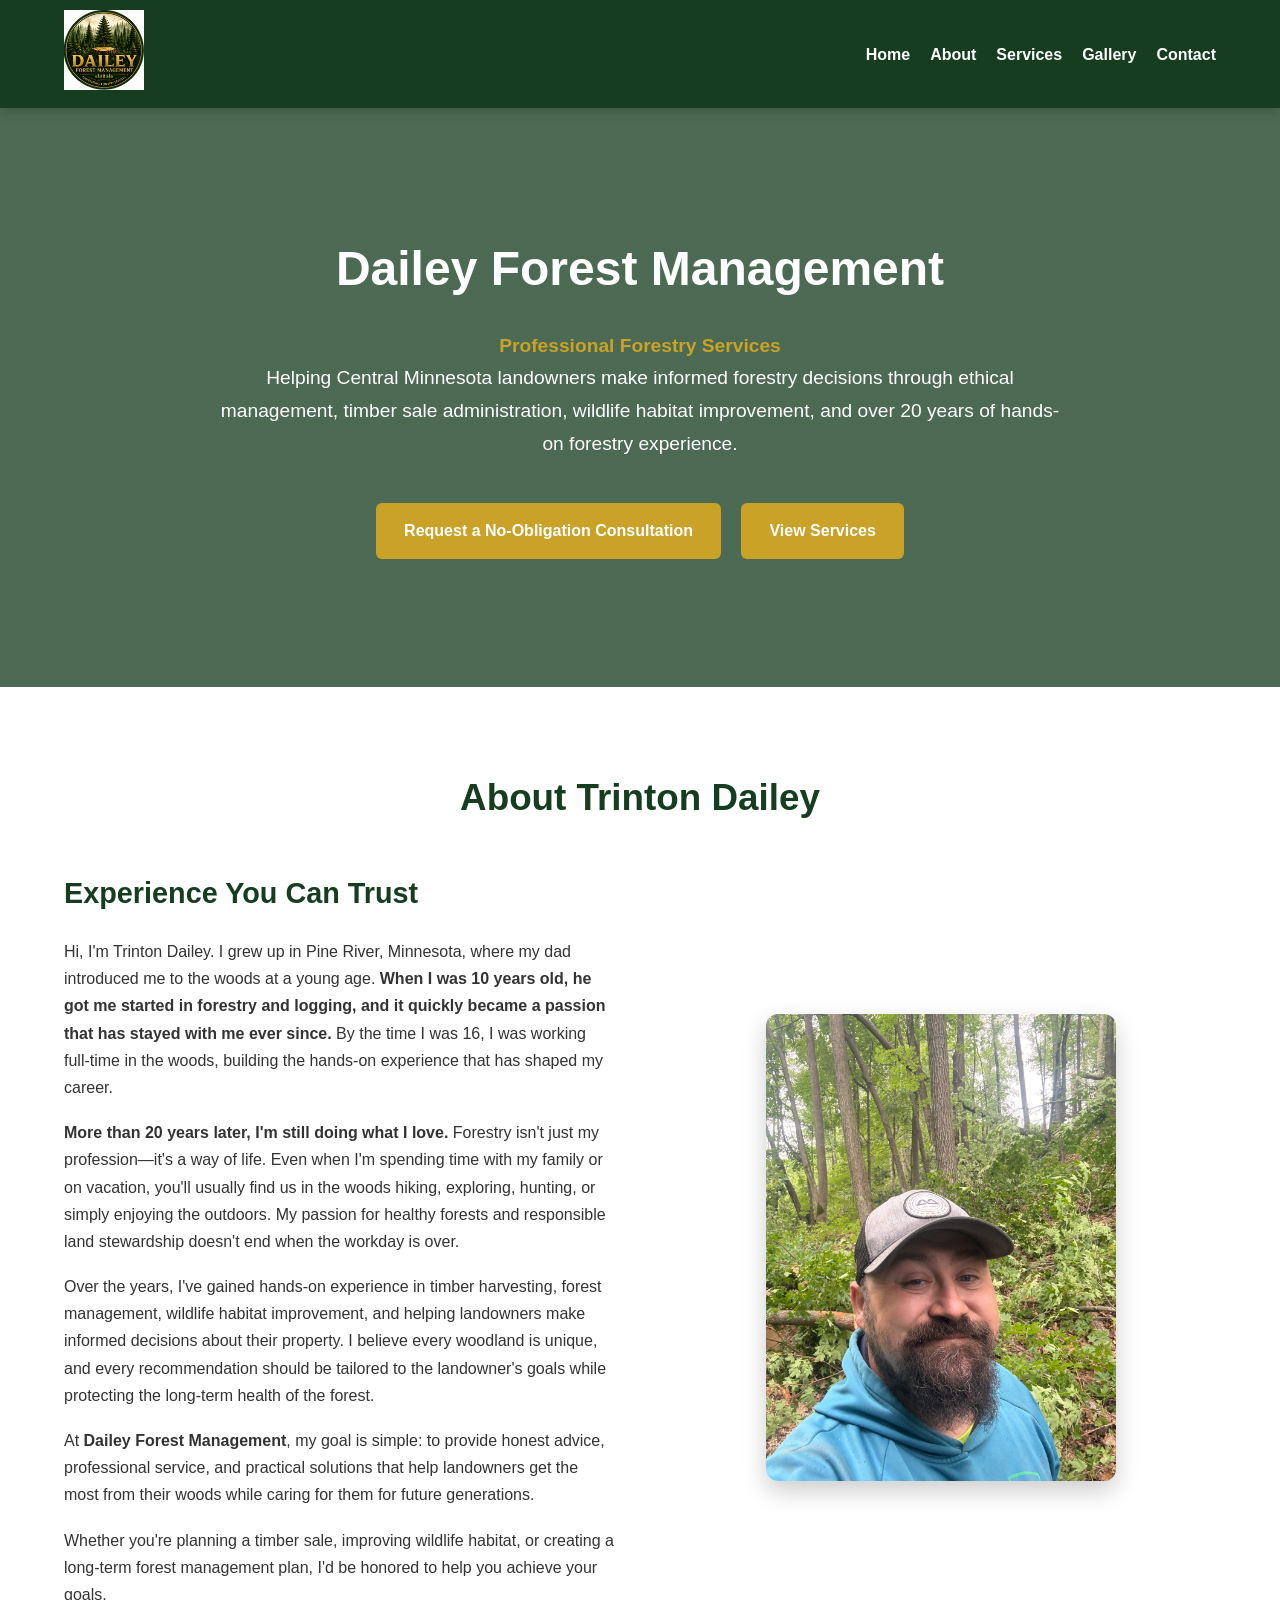
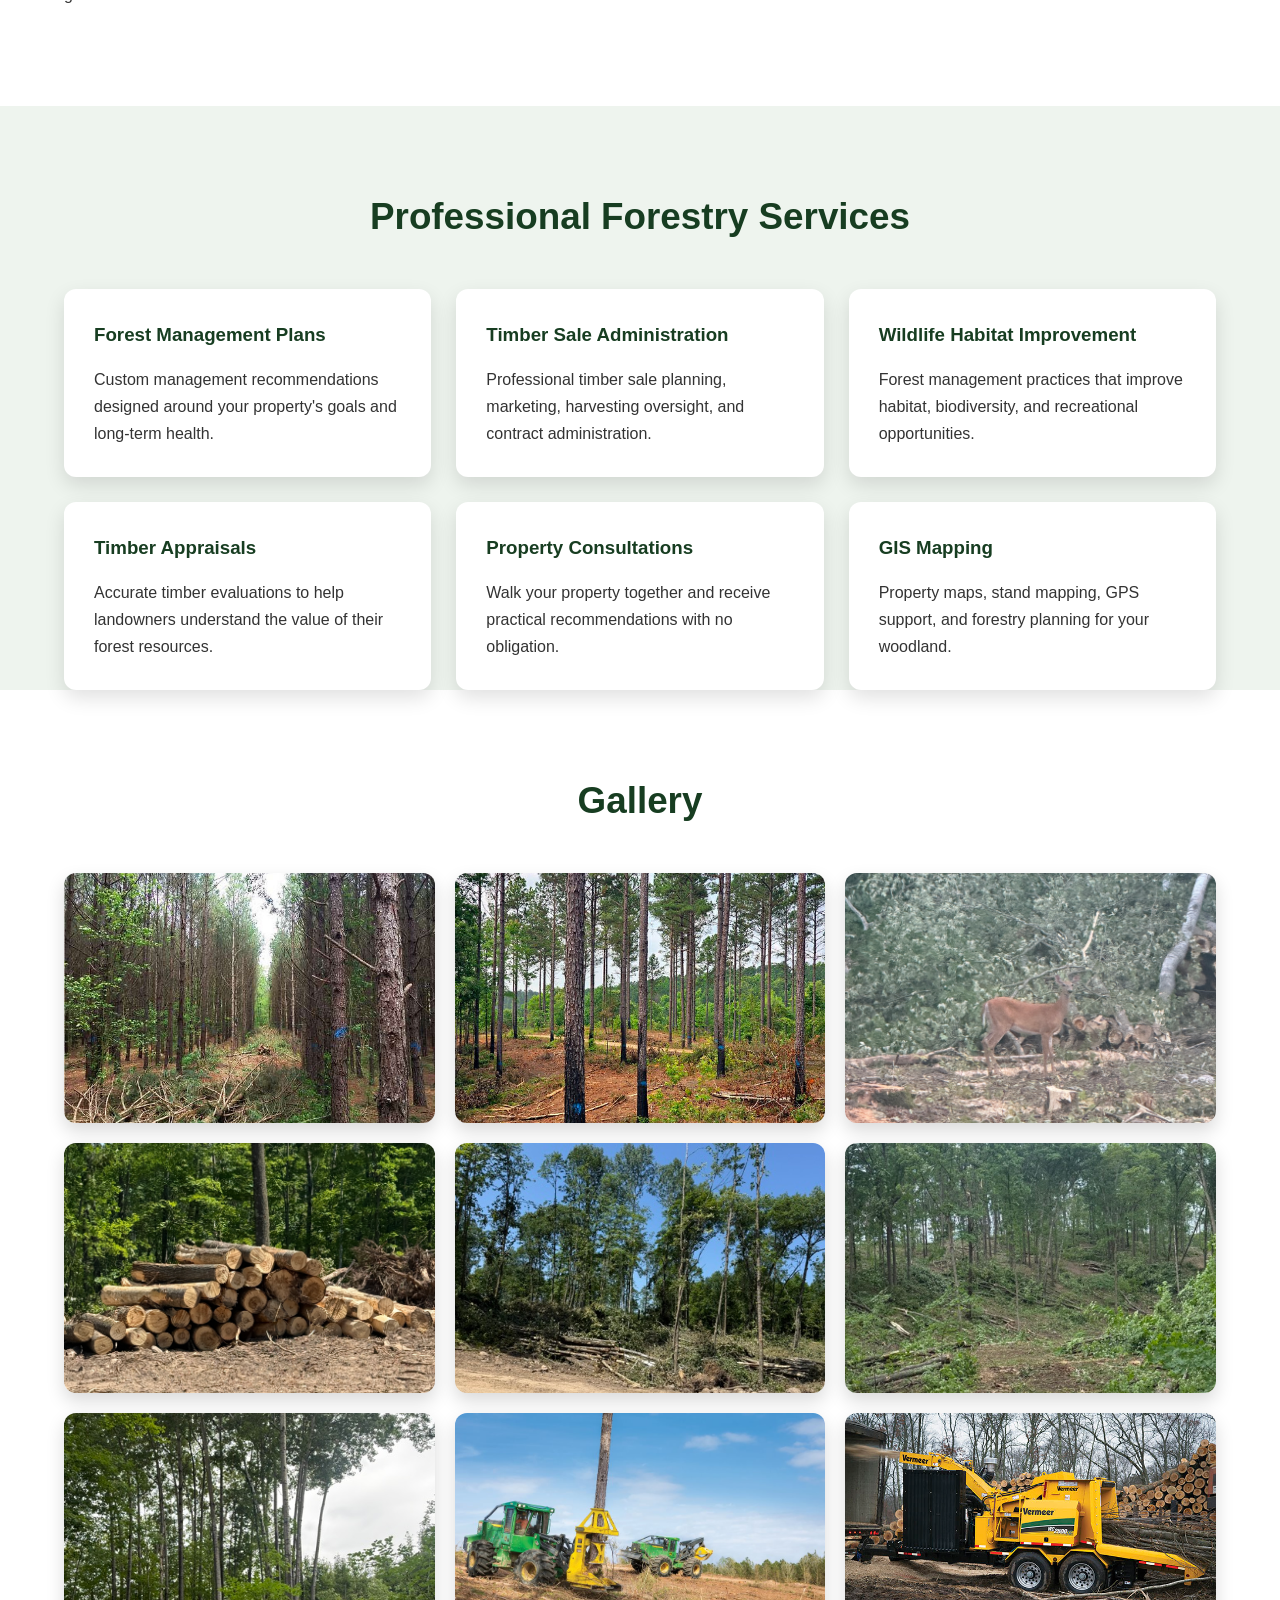
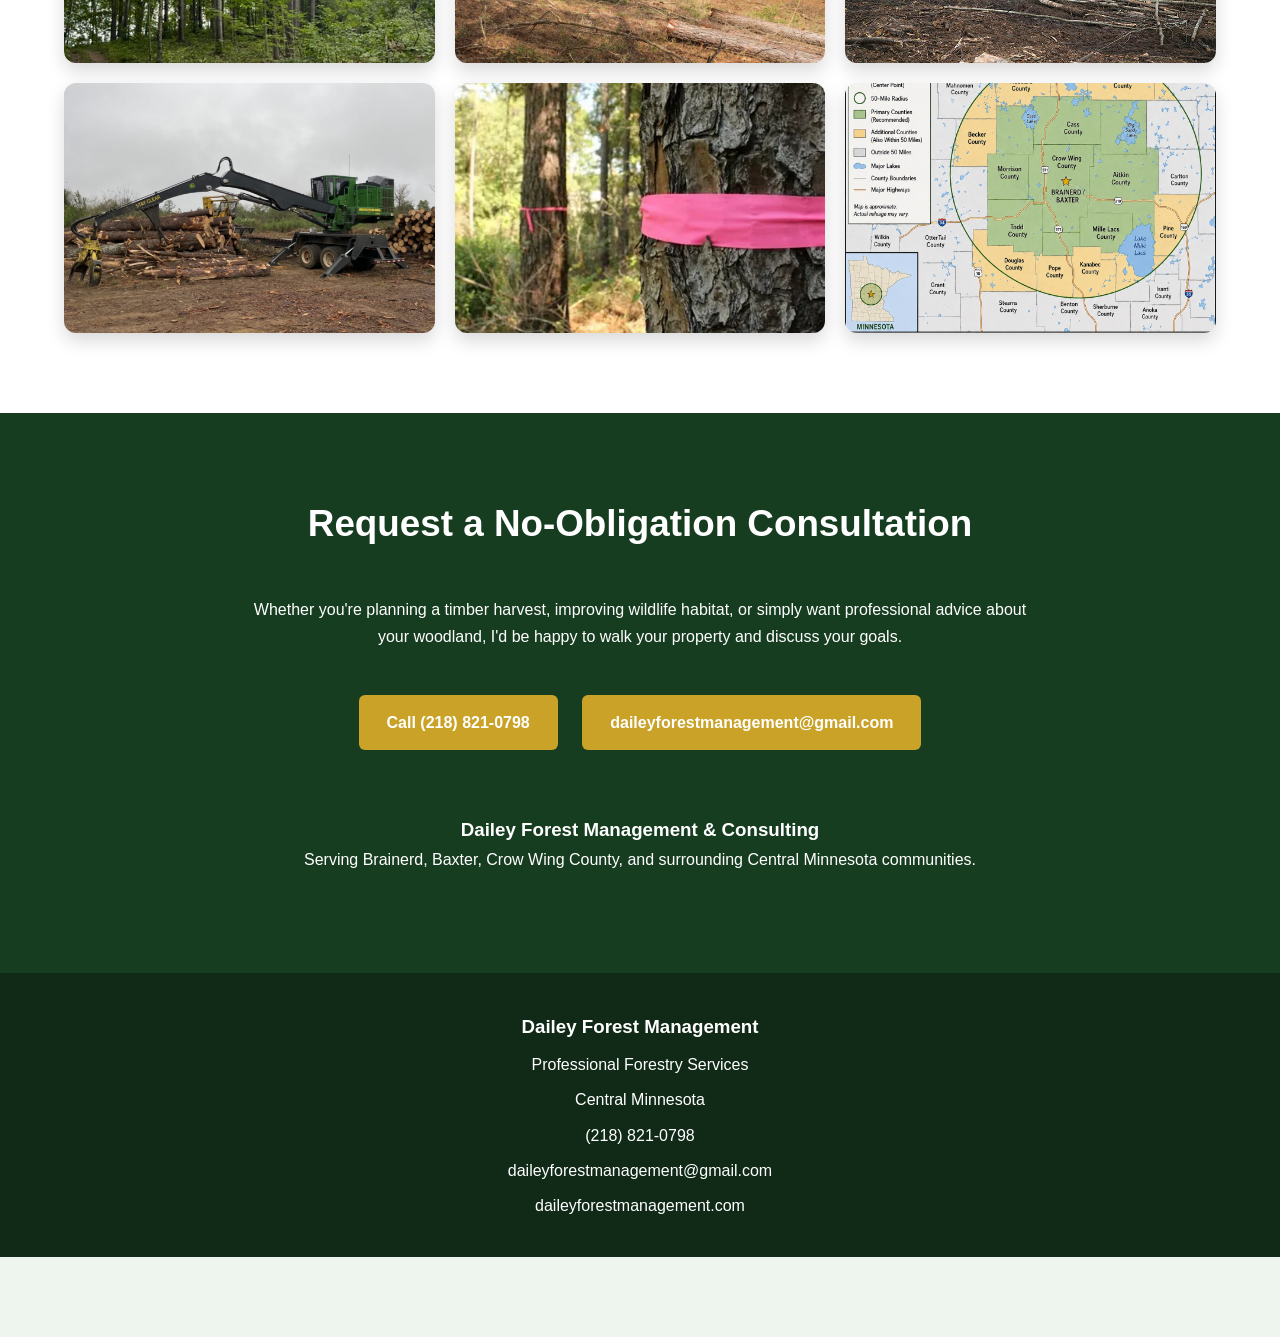
<file: index.html>
<!DOCTYPE html>
<html lang="en">

<head>
<meta charset="UTF-8">
<meta name="viewport" content="width=device-width, initial-scale=1.0">

<title>Dailey Forest Management | Professional Forestry Services</title>

<meta name="description" content="Professional forestry services including forest management, timber sale administration, wildlife habitat improvement, and woodland management throughout Central Minnesota.">
<link rel="stylesheet" href="style.css">
</head>

<body>

<header>

<div class="container">

<div class="logo">

<img src="images/logo.png" alt="Dailey Forest Management Logo">

</div>

<nav>

<ul>

<li><a href="#home">Home</a></li>
<li><a href="#about">About</a></li>
<li><a href="#services">Services</a></li>
<li><a href="#gallery">Gallery</a></li>
<li><a href="#contact">Contact</a></li>

</ul>

</nav>

</div>

</header>

<section class="hero" id="home">

<div class="hero-content">

<h1>Dailey Forest Management </h1>
<p class="hero-tagline">Professional Forestry Services</p>
<p>
Helping Central Minnesota landowners make informed forestry decisions through ethical management, timber sale administration, wildlife habitat improvement, and over 20 years of hands-on forestry experience.
</p>

<div class="buttons">

<a href="#contact" class="btn">
Request a No-Obligation Consultation
</a>

<a href="#services" class="btn btn-secondary">
View Services
</a>

</div>

</div>

</section><section id="about">

<div class="container">

<h2>About Trinton Dailey</h2>

<div class="about-grid">

<div>

<h3>Experience You Can Trust</h3>

<p>
Hi, I'm Trinton Dailey. I grew up in Pine River, Minnesota, where my dad introduced me to the woods at a young age. <strong>When I was 10 years old, he got me started in forestry and logging, and it quickly became a passion that has stayed with me ever since.</strong> By the time I was 16, I was working full-time in the woods, building the hands-on experience that has shaped my career.
</p>

<p>
<strong>More than 20 years later, I'm still doing what I love.</strong> Forestry isn't just my profession—it's a way of life. Even when I'm spending time with my family or on vacation, you'll usually find us in the woods hiking, exploring, hunting, or simply enjoying the outdoors. My passion for healthy forests and responsible land stewardship doesn't end when the workday is over.
</p>

<p>
Over the years, I've gained hands-on experience in timber harvesting, forest management, wildlife habitat improvement, and helping landowners make informed decisions about their property. I believe every woodland is unique, and every recommendation should be tailored to the landowner's goals while protecting the long-term health of the forest.
</p>

<p>
At <strong>Dailey Forest Management</strong>, my goal is simple: to provide honest advice, professional service, and practical solutions that help landowners get the most from their woods while caring for them for future generations.
</p>

<p>
Whether you're planning a timber sale, improving wildlife habitat, or creating a long-term forest management plan, I'd be honored to help you achieve your goals.
</p>

</div>

<div>

<img src="images/IMG_5851.jpeg" alt="Trinton Dailey in the woods">

</div>

</div>

</div>

</section>

<section id="services">

<div class="container">

<h2>Professional Forestry Services</h2>

<div class="services-grid">

<div class="service-card">

<h3>Forest Management Plans</h3>

<p>
Custom management recommendations designed around your property's goals and long-term health.
</p>

</div>

<div class="service-card">

<h3>Timber Sale Administration</h3>

<p>
Professional timber sale planning, marketing, harvesting oversight, and contract administration.
</p>

</div>

<div class="service-card">

<h3>Wildlife Habitat Improvement</h3>

<p>
Forest management practices that improve habitat, biodiversity, and recreational opportunities.
</p>

</div>

<div class="service-card">

<h3>Timber Appraisals</h3>

<p>
Accurate timber evaluations to help landowners understand the value of their forest resources.
</p>

</div>

<div class="service-card">

<h3>Property Consultations</h3>

<p>
Walk your property together and receive practical recommendations with no obligation.
</p>

</div>

<div class="service-card">

<h3>GIS Mapping</h3>

<p>
Property maps, stand mapping, GPS support, and forestry planning for your woodland.
</p>

</div>

</div>

</div>

<section id="gallery">

<div class="container">

<h2>Gallery</h2>

<div class="gallery-grid">

<img src="images/IMG_5649.jpeg" alt="Forest management project">

<img src="images/IMG_5650.jpeg" alt="Timber stand">

<img src="images/IMG_5733.jpeg" alt="Woodland management">

<img src="images/IMG_5825.jpeg" alt="Forestry work">

<img src="images/IMG_5824.JPG" alt="Forest management">

<img src="images/IMG_5854.JPG" alt="Forestry project">

<img src="images/IMG_5856.JPG" alt="Timber management">

<img src="images/buncher and skidder.jpg" alt="Logging equipment">

<img src="images/chipper.jpg" alt="Wood chipping operation">

<img src="images/log loader.png" alt="Log loader">

<img src="images/marked trees.webp" alt="Marked timber trees">

<img src="images/service area map.jpeg" alt="Service area map">

</div>

</div>

</section>
<section id="contact">

<div class="container center">

<h2>Request a No-Obligation Consultation</h2>

<p>
Whether you're planning a timber harvest, improving wildlife habitat, or simply want professional advice about your woodland, I'd be happy to walk your property and discuss your goals.
</p>

<div class="buttons">

<a class="btn" href="tel:2188210798">
Call (218) 821-0798
</a>

<a class="btn btn-secondary" href="mailto:daileyforestmanagement@gmail.com">
daileyforestmanagement@gmail.com
</a>

</div>

<br><br>

<h3>Dailey Forest Management & Consulting</h3>

<p>
Serving Brainerd, Baxter, Crow Wing County, and surrounding Central Minnesota communities.
</p>

</div>

</section>

<footer>
  <div class="container center">

    <h3>Dailey Forest Management</h3>

    <p>Professional Forestry Services</p>

    <p>Central Minnesota</p>

    <p><a href="tel:+12188210798">(218) 821-0798</a></p>

<p><a href="mailto:daileyforestmanagement@gmail.com">daileyforestmanagement@gmail.com</a></p>

<p><a href="https://daileyforestmanagement.com">daileyforestmanagement.com</a></p>

  </div>
</footer>

</body>

</html>
</file>
<file: style.css>
/* ===================================
   Dailey Forest Management
   Clean Website Styles
=================================== */

* {
    margin: 0;
    padding: 0;
    box-sizing: border-box;
}

html {
    scroll-behavior: smooth;
}

body {
    font-family: Arial, Helvetica, sans-serif;
    background: #f5f5f2;
    color: #333;
    line-height: 1.7;
}

.container {
    width: 90%;
    max-width: 1200px;
    margin: auto;
}

/* ======================
   Header
====================== */

header {
    position: sticky;
    top: 0;
    background: #173d21;
    z-index: 1000;
    box-shadow: 0 3px 12px rgba(0,0,0,.2);
}

header .container {
    display: flex;
    justify-content: space-between;
    align-items: center;
    flex-wrap: nowrap;
    padding: 10px 0;
}


.logo img {
    height: 80px;
    width: auto;

}




nav ul {
    list-style: none;
    display: flex;
    gap: 20px;
    margin: 0;
    padding: 0;
    align-items: center;
}



nav a {
    color: white;
    text-decoration: none;
    font-weight: bold;
}

nav a:hover {
    color: #d7b64a;
}

/* ======================
   Hero
====================== */

.hero {
    background: linear-gradient(rgba(20,60,30,.75), rgba(20,60,30,.75));
    color: white;
    text-align: center;
    padding: 120px 20px;
}

.hero h1 {
    font-size: 3rem;
    margin-bottom: 20px;
}
.hero-tagline {
    font-size: 2rem;
    font-weight: 700;
    color: #c9a227;
    margin-bottom: 20px;
}
.hero p {
    max-width: 850px;
    margin: auto;
    font-size: 1.2rem;
}

.buttons {
    margin-top: 35px;
}

.btn {
    display: inline-block;
    background: #c9a227;
    color: white;
    padding: 14px 28px;
    text-decoration: none;
    border-radius: 6px;
    margin: 8px;
    font-weight: bold;
}

.btn:hover {
    background: #a98717;
}/* ======================
   Sections
====================== */

section {
    padding: 80px 0;
}

section h2 {
    text-align: center;
    color: #173d21;
    font-size: 2.3rem;
    margin-bottom: 40px;
}

/* ======================
   About
====================== */

#about {
    background: white;
}

.about-grid {
    display: grid;
    grid-template-columns: 1fr 1fr;
    gap: 50px;
    align-items: center;
}

.about-grid img {
    width: 100%;
    max-width: 350px;
    height: auto;
    display: block;
    margin: 0 auto;
    border-radius: 12px;
    box-shadow: 0 10px 25px rgba(0,0,0,.2);
}

.about-grid h3 {
    color: #173d21;
    font-size: 1.8rem;
    margin-bottom: 20px;
}

.about-grid p {
    margin-bottom: 18px;
}

/* ======================
   Services
====================== */

#services {
    background: #eef4ee;
}

.services-grid {
    display: grid;
    grid-template-columns: repeat(auto-fit, minmax(280px, 1fr));
    gap: 25px;
}

.service-card {
    background: white;
    padding: 30px;
    border-radius: 12px;
    box-shadow: 0 8px 20px rgba(0,0,0,.12);
    transition: transform .25s ease;
}

.service-card:hover {
    transform: translateY(-6px);
}

.service-card h3 {
    color: #173d21;
    margin-bottom: 15px;
}

/* ======================
   Gallery
====================== */

#gallery {
    background: white;
}

.gallery-grid {
    display: grid;
    grid-template-columns: repeat(auto-fit, minmax(280px, 1fr));
    gap: 20px;
}

.gallery-grid img {
    width: 100%;
    height: 250px;
    object-fit: cover;
    border-radius: 12px;
    box-shadow: 0 8px 18px rgba(0,0,0,.15);
}/* ======================
   Contact
====================== */

#contact {
    background: #173d21;
    color: white;
    text-align: center;
}

#contact h2,
#contact h3 {
    color: white;
}

#contact p {
    max-width: 800px;
    margin: 0 auto 20px;
}

#contact .btn {
    margin: 10px;
}

/* ======================
   Footer
====================== */

footer {
    background: #102a17;
    color: white;
    text-align: center;
    padding: 30px 20px;
}

footer p,
footer h3 {
    margin: 8px 0;
}

/* ======================
   Mobile
====================== */

/* ======================
   Mobile
====================== */

@media (max-width: 768px) {

    .logo img {
        height: 70px;
    }

    header .container {
        flex-direction: column;
        align-items: center;
        gap: 10px;
    }

    nav ul {
        flex-wrap: wrap;
        justify-content: center;
        gap: 12px;
    }

    .hero {
        padding: 80px 20px;
    }

    .hero h1 {
        font-size: 2.2rem;
    }

    .about-grid {
        grid-template-columns: 1fr;
        text-align: center;
    }

    .about-grid img {
        max-width: 300px;
    }

    section h2 {
        font-size: 2rem;
    }
}
footer a {
    color: white;
    text-decoration: none;
}

footer a:hover {
    text-decoration: underline;
}
</file>
